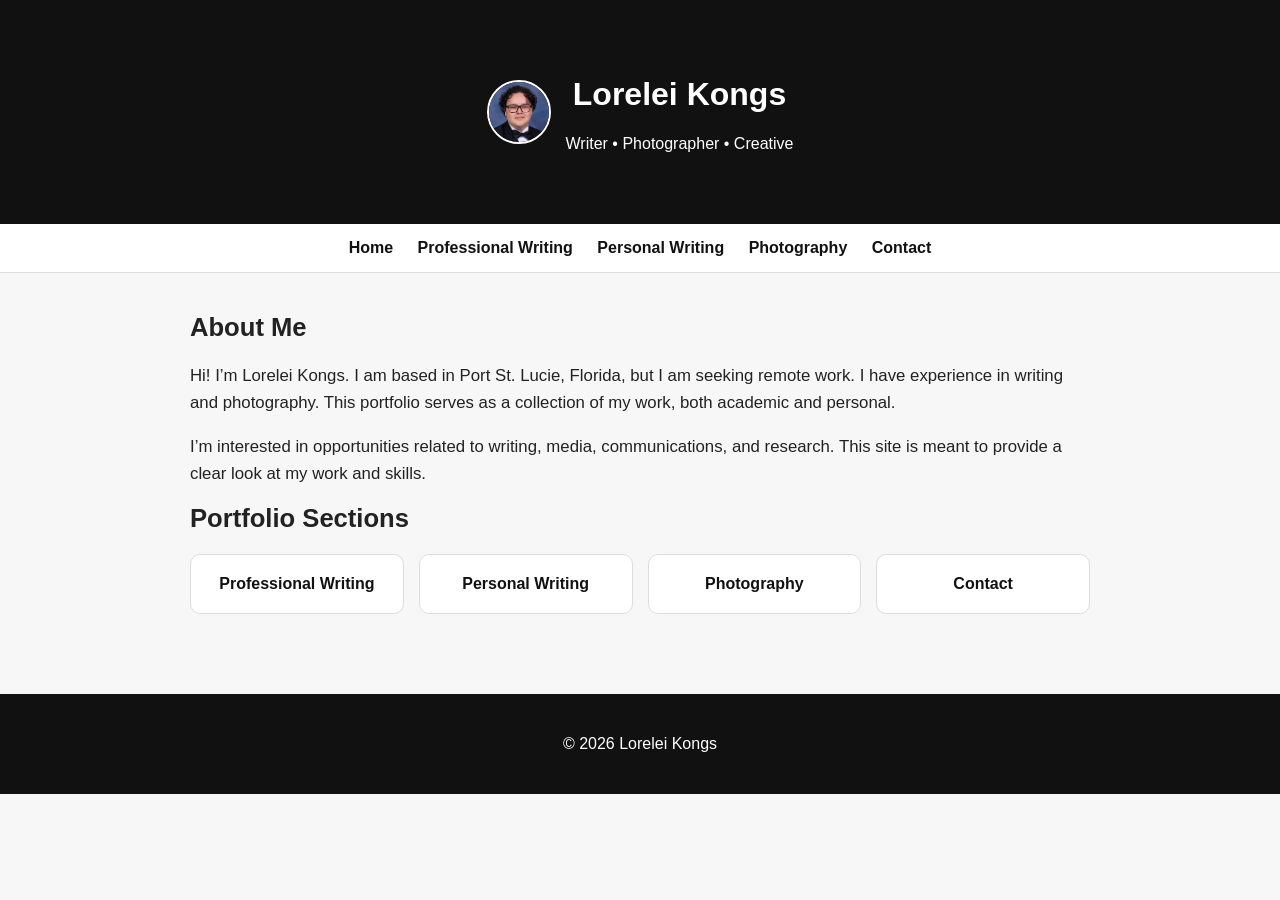
<file: index.html>
<!DOCTYPE html>
<html lang="en">
<head>
  <meta charset="UTF-8" />
  <meta name="viewport" content="width=device-width, initial-scale=1.0" />
  <title>Lorelei Kongs | Portfolio</title>
  <link rel="stylesheet" href="style.css" />
  <link rel="icon" type="image/png" href="favicon.png">
</head>
<body>

<header class="hero-header">
  <div class="header-content">
    <img src="IMG_3127.jpeg" class="header-pfp" alt="headshot">

    <div class="header-text">
      <h1>Lorelei Kongs</h1>
      <p class="subtitle">Writer • Photographer • Creative</p>
    </div>
  </div>
</header>

  <nav>
    <a href="index.html">Home</a>
    <a href="writing-professional.html">Professional Writing</a>
    <a href="writing-personal.html">Personal Writing</a>
    <a href="photography.html">Photography</a>
    <a href="contact.html">Contact</a>
  </nav>

  <main>
    <section class="about">
      <h2>About Me</h2>
      <p>
        Hi! I’m Lorelei Kongs. I am based in Port St. Lucie, Florida, but I am 
        seeking remote work. I have experience in writing and photography.
        This portfolio serves as a collection of my work, both academic and personal.
      </p>

		
      <p>
        I’m interested in opportunities related to writing, media, communications, and
        research. This site is meant to provide a clear look at my work and skills.
      </p>
    </section>

    <section class="links">
      <h2>Portfolio Sections</h2>
      <div class="grid">
        <a href="writing-professional.html" class="card">Professional Writing</a>
        <a href="writing-personal.html" class="card">Personal Writing</a>
        <a href="photography.html" class="card">Photography</a>
        <a href="contact.html" class="card">Contact</a>
      </div>
    </section>
  </main>

  <footer>
    <p>© 2026 Lorelei Kongs</p>
  </footer>

</body>
</html>
</file>
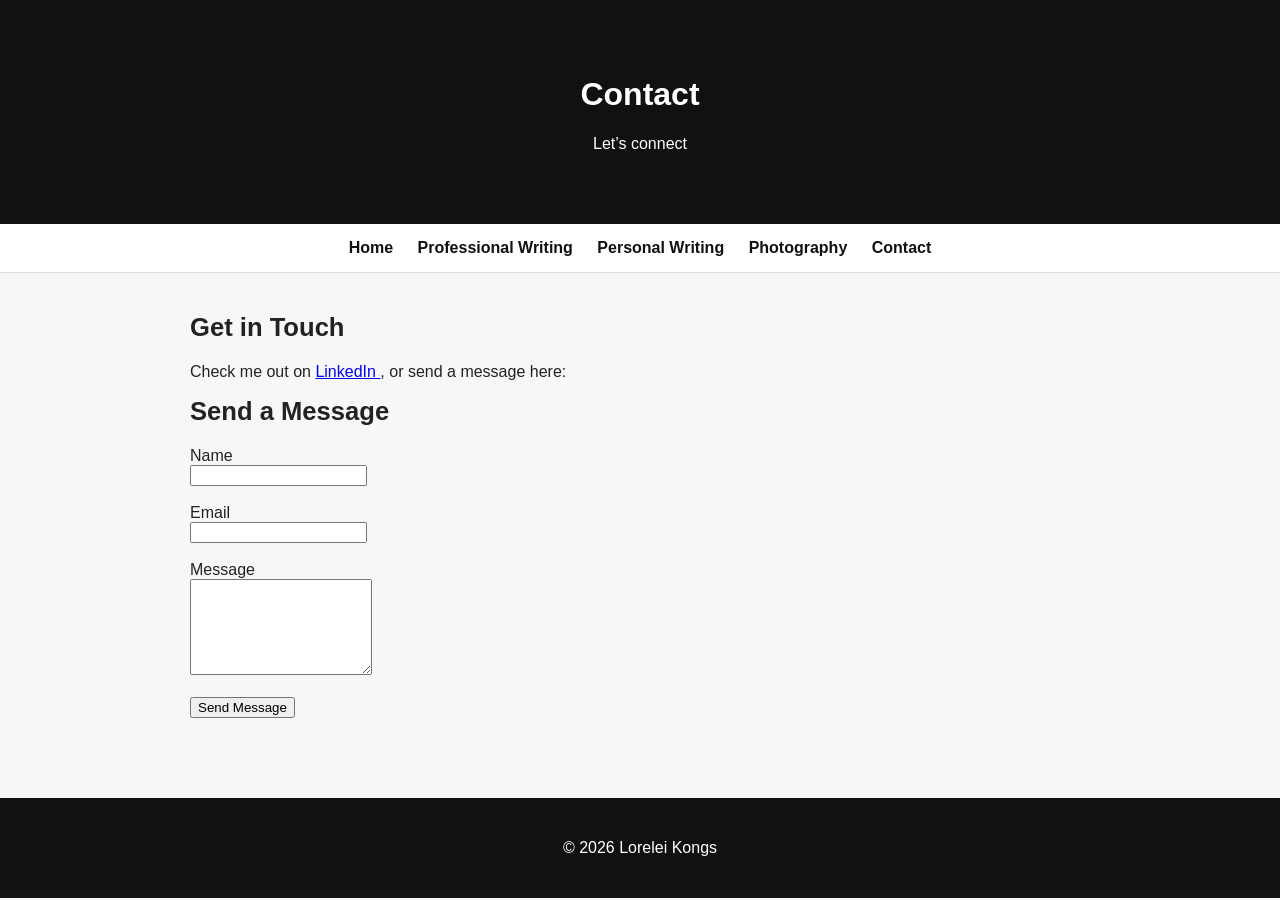
<file: contact.html>
<!DOCTYPE html>
<html lang="en">
<head>
  <meta charset="UTF-8" />
  <meta name="viewport" content="width=device-width, initial-scale=1.0" />
  <title>Contact | Lorelei Kongs</title>
  <link rel="stylesheet" href="style.css" />
  <link rel="icon" type="image/png" href="favicon.png">
</head>
<body>

  <header>
    <h1>Contact</h1>
    <p class="subtitle">Let’s connect</p>
  </header>

  <nav>
    <a href="index.html">Home</a>
    <a href="writing-professional.html">Professional Writing</a>
    <a href="writing-personal.html">Personal Writing</a>
    <a href="photography.html">Photography</a>
    <a href="contact.html">Contact</a>
  </nav>

  <main>

    <section>
      <h2>Get in Touch</h2>

      <p>
        Check me out on 
        <a href="https://www.linkedin.com/in/lorelei-k-1b7754311" target="_blank">
          LinkedIn
        </a>
        , or send a message here:
      </p>
    </section>

    <section>
      <h2>Send a Message</h2>

      <form action="https://formspree.io/f/xdabgajr" method="POST">

        <label for="name">Name</label><br>
        <input type="text" id="name" name="name" required><br><br>

        <label for="email">Email</label><br>
        <input type="email" id="email" name="email" required><br><br>

        <label for="message">Message</label><br>
        <textarea id="message" name="message" rows="6" required></textarea><br><br>

        <button type="submit">Send Message</button>

      </form>

    </section>

  </main>

  <footer>
    <p>© 2026 Lorelei Kongs</p>
  </footer>

</body>
</html>
</file>
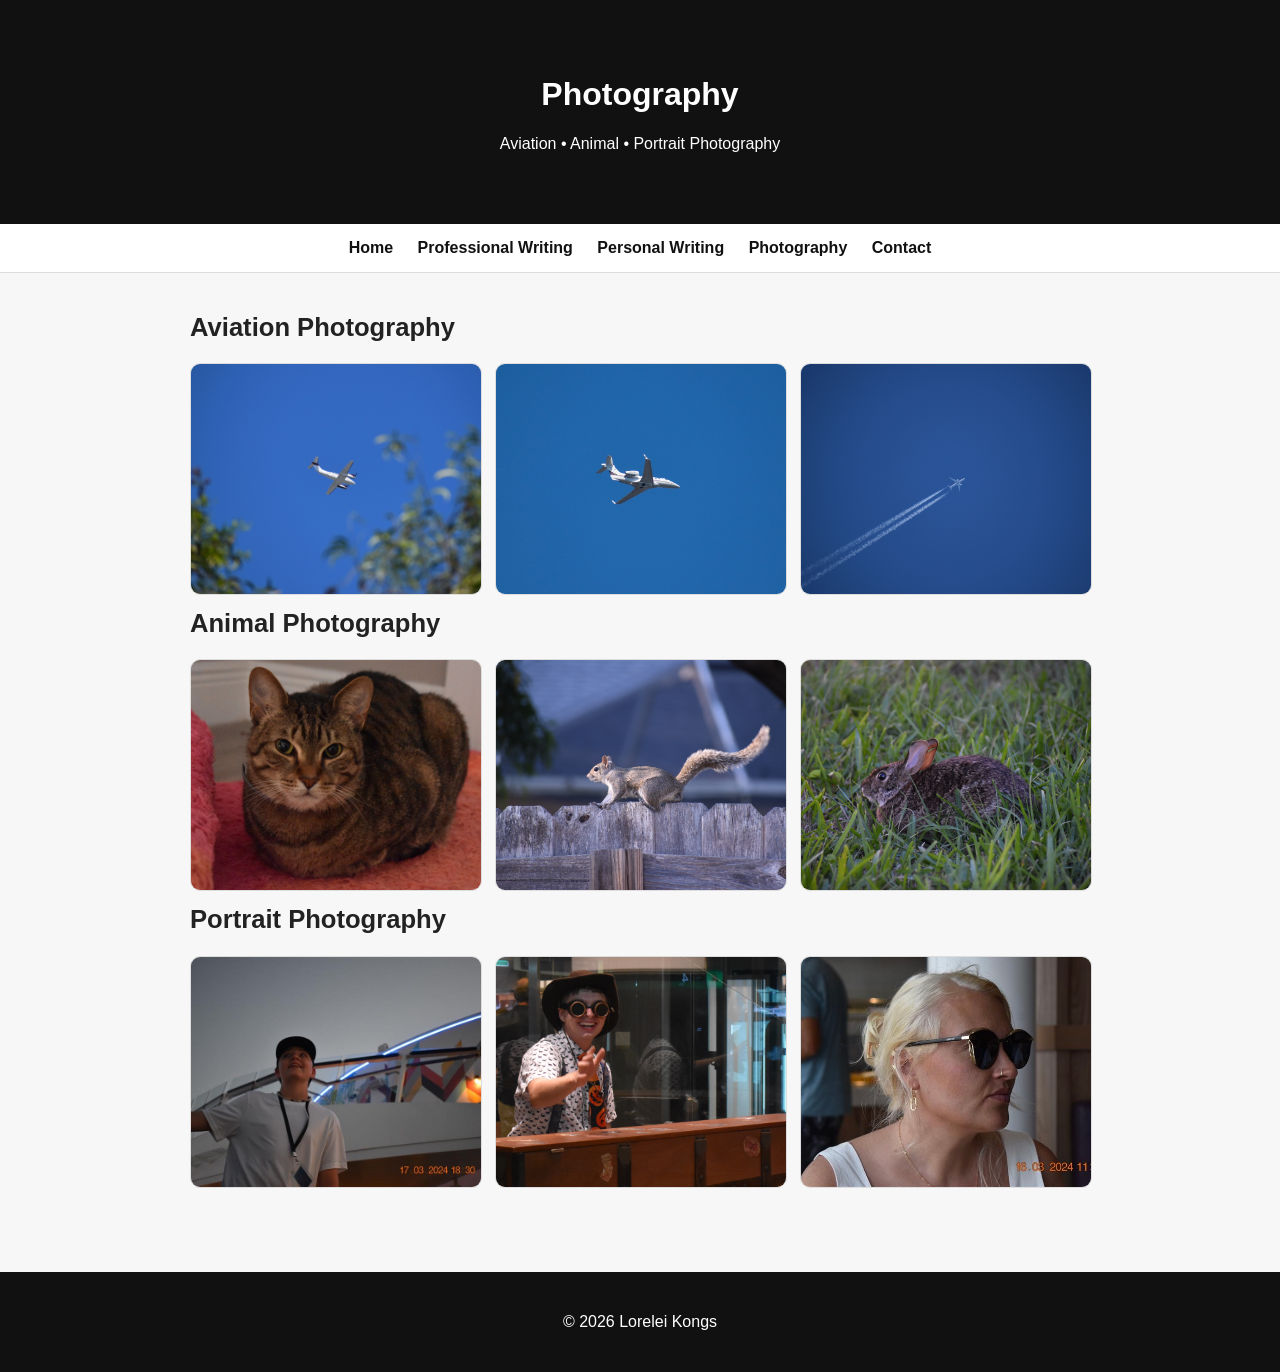
<file: photography.html>
<!DOCTYPE html>
<html lang="en">
<head>
  <meta charset="UTF-8" />
  <meta name="viewport" content="width=device-width, initial-scale=1.0" />
  <title>Photography | Lorelei Kongs</title>
  <link rel="stylesheet" href="style.css" />
  <link rel="icon" type="image/png" href="favicon.png">
</head>
<body>

  <header>
    <h1>Photography</h1>
    <p class="subtitle">Aviation • Animal • Portrait Photography</p>
  </header>

  <nav>
    <a href="index.html">Home</a>
    <a href="writing-professional.html">Professional Writing</a>
    <a href="writing-personal.html">Personal Writing</a>
    <a href="photography.html">Photography</a>
    <a href="contact.html">Contact</a>
  </nav>

  <main>

    <!-- AVIATION -->
    <section>
      <h2>Aviation Photography</h2>
      <div class="photo-grid">

        <a href="Aircraft1.jpg" target="_blank">
          <img src="Aircraft1.jpg" alt="Aircraft 1">
        </a>

        <a href="Aircraft2.jpg" target="_blank">
          <img src="Aircraft2.jpg" alt="Aircraft 2">
        </a>

        <a href="Aircraft3.JPG" target="_blank">
          <img src="Aircraft3.JPG" alt="Aircraft 3">
        </a>

      </div>
    </section>

    <!-- ANIMAL -->
    <section>
      <h2>Animal Photography</h2>
      <div class="photo-grid">

        <a href="Animal1.JPG" target="_blank">
          <img src="Animal1.JPG" alt="Animal 1">
        </a>

        <a href="Animal2.JPG" target="_blank">
          <img src="Animal2.JPG" alt="Animal 2">
        </a>

        <a href="Animal3.JPG" target="_blank">
          <img src="Animal3.JPG" alt="Animal 3">
        </a>

      </div>
    </section>

    <!-- PORTRAITS -->
    <section>
      <h2>Portrait Photography</h2>
      <div class="photo-grid">

        <a href="Portrait1.JPG" target="_blank">
          <img src="Portrait1.JPG" alt="Portrait 1">
        </a>

        <a href="Portrait2.JPG" target="_blank">
          <img src="Portrait2.JPG" alt="Portrait 2">
        </a>

        <a href="IMG_5535.jpeg" target="_blank">
          <img src="IMG_5535.jpeg" alt="Portrait 3">
        </a>

      </div>
    </section>

  </main>

  <footer>
    <p>© 2026 Lorelei Kongs</p>
  </footer>

</body>
</html>
</file>
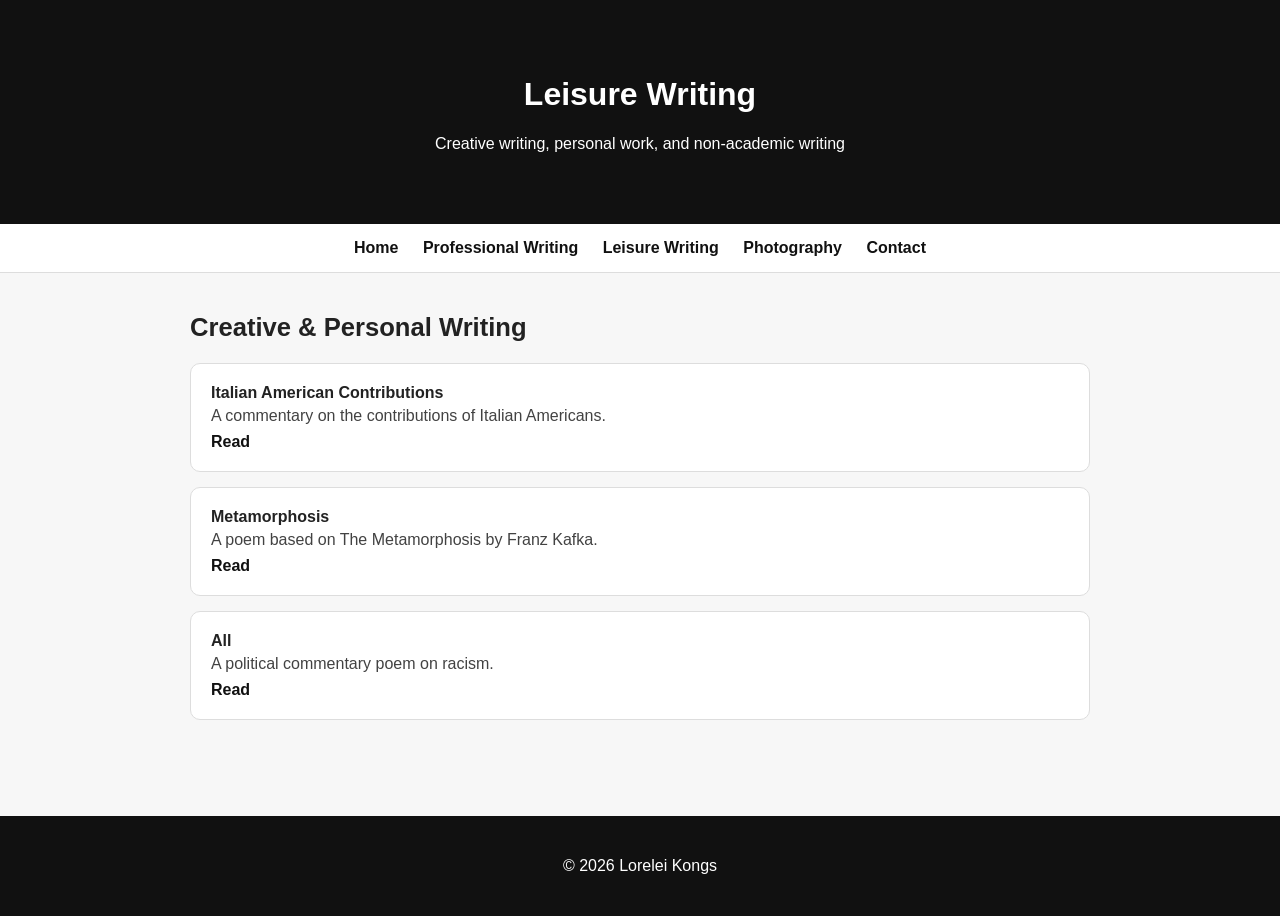
<file: writing-leisure.html>
<!DOCTYPE html>
<html lang="en">
<head>
  <meta charset="UTF-8" />
  <meta name="viewport" content="width=device-width, initial-scale=1.0" />
  <title>Leisure Writing | Lorelei Kongs</title>
  <link rel="stylesheet" href="style.css" />
</head>
<body>

  <header>
    <h1>Leisure Writing</h1>
    <p class="subtitle">Creative writing, personal work, and non-academic writing</p>
  </header>

  <nav>
    <a href="index.html">Home</a>
    <a href="writing-professional.html">Professional Writing</a>
    <a href="writing-leisure.html">Leisure Writing</a>
    <a href="photography.html">Photography</a>
    <a href="contact.html">Contact</a>
  </nav>

  <main>
    <section>
      <h2>Creative & Personal Writing</h2>
      <ul class="work-list">
        <li>
          <strong>Italian American Contributions</strong><br>
          <span class="desc">A commentary on the contributions of Italian Americans.</span><br>
          <a href="ItalianAmericanEssay.pdf" target="_blank">Read</a>
        </li>

        <li>
          <strong>Metamorphosis</strong><br>
          <span class="desc">A poem based on The Metamorphosis by Franz Kafka.</span><br>
          <a href="MetamorphosisPoem.pdf" target="_blank">Read</a>
        </li>

        <li>
          <strong>All</strong><br>
          <span class="desc">A political commentary poem on racism.</span><br>
          <a href="AllPoem.pdf" target="_blank">Read</a>
        </li>
      </ul>
    </section>
  </main>

  <footer>
    <p>© 2026 Lorelei Kongs</p>
  </footer>

</body>
</html>
</file>
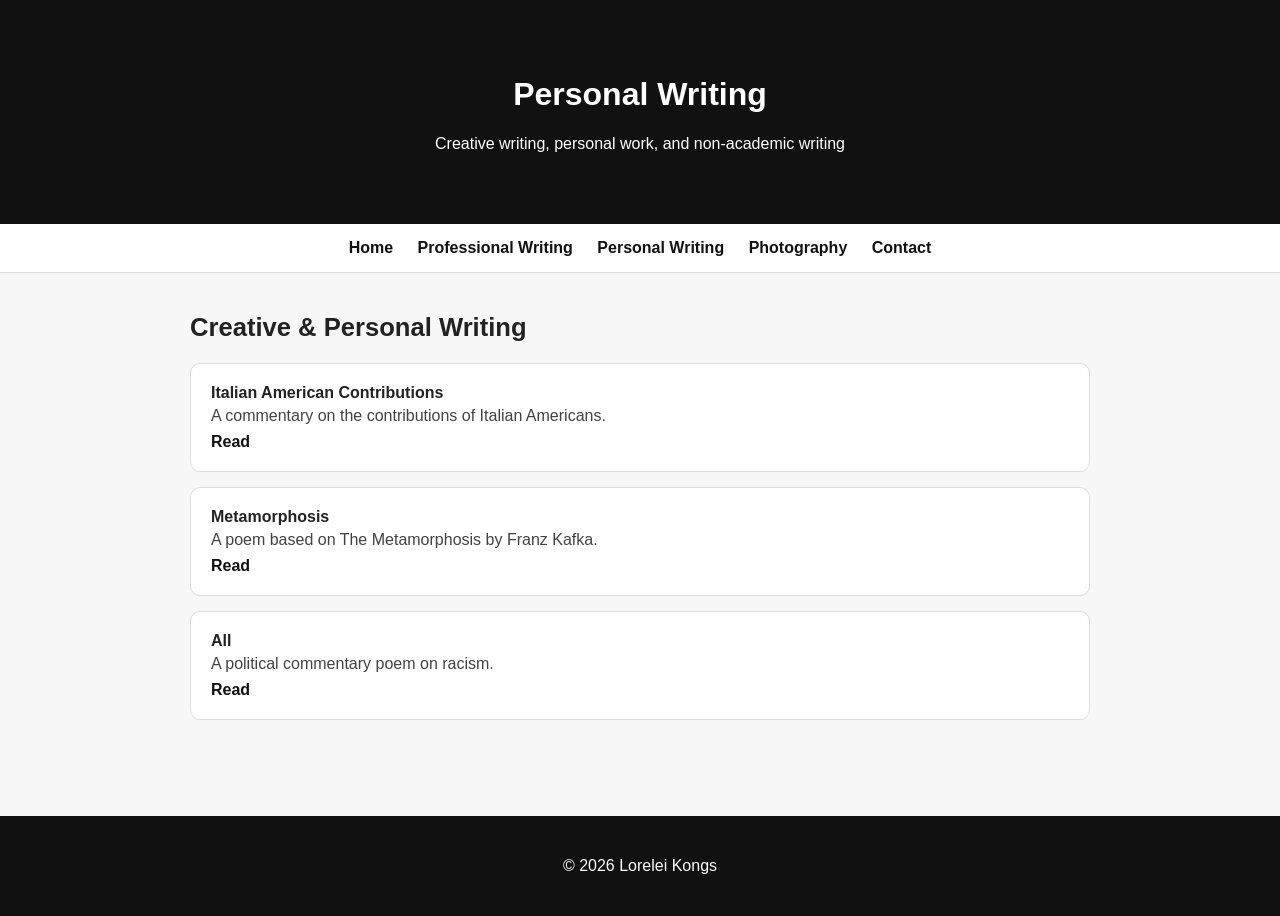
<file: writing-personal.html>
<!DOCTYPE html>
<html lang="en">
<head>
  <meta charset="UTF-8" />
  <meta name="viewport" content="width=device-width, initial-scale=1.0" />
  <title>Personal Writing | Lorelei Kongs</title>
  <link rel="stylesheet" href="style.css" />
  <link rel="icon" type="image/png" href="favicon.png">
</head>
<body>

  <header>
    <h1>Personal Writing</h1>
    <p class="subtitle">Creative writing, personal work, and non-academic writing</p>
  </header>

  <nav>
    <a href="index.html">Home</a>
    <a href="writing-professional.html">Professional Writing</a>
    <a href="writing-personal.html">Personal Writing</a>
    <a href="photography.html">Photography</a>
    <a href="contact.html">Contact</a>
  </nav>

  <main>
    <section>
      <h2>Creative & Personal Writing</h2>
      <ul class="work-list">
        <li>
          <strong>Italian American Contributions</strong><br>
          <span class="desc">A commentary on the contributions of Italian Americans.</span><br>
          <a href="ItalianAmericanEssay.pdf" target="_blank">Read</a>
        </li>

        <li>
          <strong>Metamorphosis</strong><br>
          <span class="desc">A poem based on The Metamorphosis by Franz Kafka.</span><br>
          <a href="MetamorphosisPoem.pdf" target="_blank">Read</a>
        </li>

        <li>
          <strong>All</strong><br>
          <span class="desc">A political commentary poem on racism.</span><br>
          <a href="AllPoem.pdf" target="_blank">Read</a>
        </li>
      </ul>
    </section>
  </main>

  <footer>
    <p>© 2026 Lorelei Kongs</p>
  </footer>

</body>
</html>
</file>
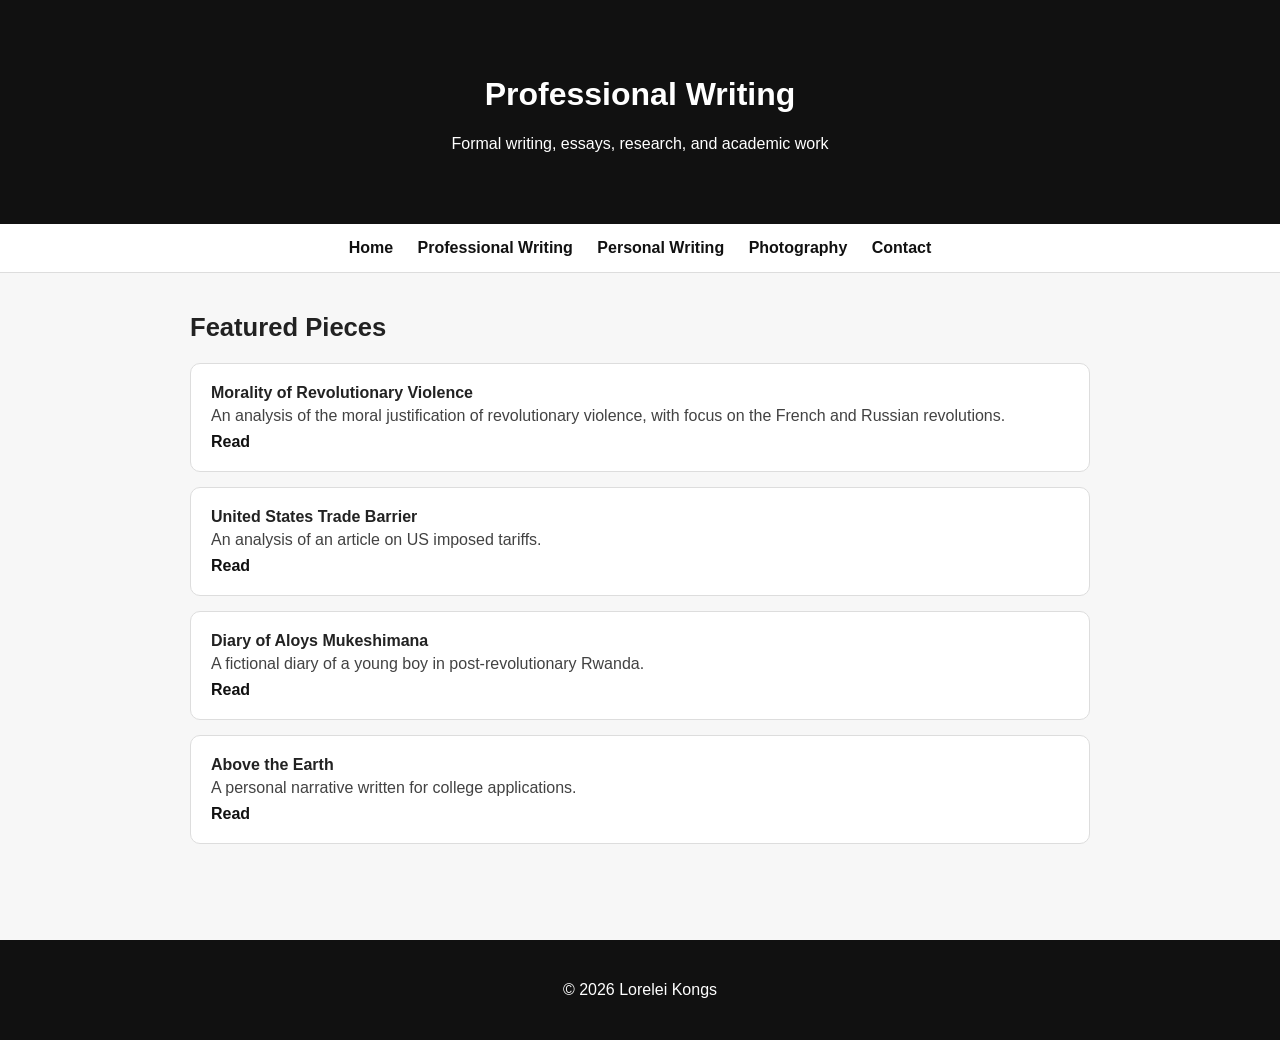
<file: writing-professional.html>
<!DOCTYPE html>
<html lang="en">
<head>
  <meta charset="UTF-8" />
  <meta name="viewport" content="width=device-width, initial-scale=1.0" />
  <title>Professional Writing | Lorelei Kongs</title>
  <link rel="stylesheet" href="style.css" />
  <link rel="icon" type="image/png" href="favicon.png">
</head>
<body>

  <header>
    <h1>Professional Writing</h1>
    <p class="subtitle">Formal writing, essays, research, and academic work</p>
  </header>

  <nav>
    <a href="index.html">Home</a>
    <a href="writing-professional.html">Professional Writing</a>
    <a href="writing-personal.html">Personal Writing</a>
    <a href="photography.html">Photography</a>
    <a href="contact.html">Contact</a>
  </nav>

  <main>
    <section>
      <h2>Featured Pieces</h2>
      <ul class="work-list">
        <li>
          <strong>Morality of Revolutionary Violence</strong><br>
          <span class="desc">An analysis of the moral justification of revolutionary violence, with focus on the French and Russian revolutions.</span><br>
          <a href="MoralityofRevolutionaryViolence.pdf" target="_blank">Read</a>
        </li>

        <li>
          <strong>United States Trade Barrier</strong><br>
          <span class="desc">An analysis of an article on US imposed tariffs.</span><br>
          <a href="USTradeBarrier.pdf" target="_blank">Read</a>
        </li>

        <li>
          <strong>Diary of Aloys Mukeshimana</strong><br>
          <span class="desc">A fictional diary of a young boy in post-revolutionary Rwanda.</span><br>
          <a href="DiaryOfAloysMukeshimana.pdf" target="_blank">Read</a>
        </li>

          <li>
          <strong>Above the Earth</strong><br>
          <span class="desc">A personal narrative written for college applications.</span><br>
          <a href="AboveTheEarth.pdf" target="_blank">Read</a>
        </li>
      </ul>
    </section>
  </main>

  <footer>
    <p>© 2026 Lorelei Kongs</p>
  </footer>

</body>
</html>
</file>
<file: style.css>
body {
  font-family: Arial, sans-serif;
  margin: 0;
  padding: 0;
  background: #f7f7f7;
  color: #222;
}

/* Base header style for ALL pages */
header {
  background: #111;
  color: white;
  padding: 55px 20px;
  text-align: center;
}

/* Homepage-specific layout (keeps your headshot + text side-by-side) */
.hero-header .header-content {
  display: flex;
  justify-content: center;
  align-items: center;
  gap: 15px;
}



/* ===== NAV ===== */
nav {
  background: white;
  padding: 15px;
  text-align: center;
  border-bottom: 1px solid #ddd;

  white-space: nowrap;
  overflow-x: auto;
}

nav a {
  text-decoration: none;
  color: #111;
  margin: 0 10px;
  font-weight: bold;
}

nav a:hover {
  text-decoration: underline;
}

/* mobile nav scroll */
@media (max-width: 600px) {
  nav {
    display: flex;
    gap: 12px;
    justify-content: flex-start;
    padding: 10px;
  }

  nav a {
    flex-shrink: 0;
  }
}

/* ===== MAIN ===== */
main {
  max-width: 900px;
  margin: auto;
  padding: 30px 20px;
}

h2 {
  margin-top: 10px;
  font-size: 1.6rem;
}

/* ===== ABOUT TEXT ===== */
.about p {
  line-height: 1.6;
  font-size: 1.05rem;
}

/* ===== HOME GRID ===== */
.grid {
  display: grid;
  grid-template-columns: repeat(4, 1fr);
  gap: 15px;
}

@media (max-width: 900px) {
  .grid {
    grid-template-columns: repeat(2, 1fr);
  }
}

@media (max-width: 500px) {
  .grid {
    grid-template-columns: 1fr;
  }
}

/* ===== CARDS ===== */
.card {
  background: white;
  padding: 20px;
  text-decoration: none;
  color: #111;
  font-weight: bold;
  border-radius: 10px;
  border: 1px solid #ddd;
  transition: 0.2s;
  text-align: center;
}

.card:hover {
  transform: translateY(-3px);
  border-color: #111;
}

/* ===== WRITING LIST ===== */
.work-list {
  list-style: none;
  padding: 0;
  margin-top: 20px;
}

.work-list li {
  background: white;
  padding: 20px;
  margin-bottom: 15px;
  border-radius: 10px;
  border: 1px solid #ddd;
}

.work-list a {
  display: inline-block;
  margin-top: 8px;
  color: #111;
  font-weight: bold;
  text-decoration: none;
}

.work-list a:hover {
  text-decoration: underline;
}

.desc {
  display: inline-block;
  margin-top: 5px;
  opacity: 0.85;
}

.note {
  margin-top: 25px;
  font-size: 0.95rem;
  opacity: 0.75;
}

/* ===== PHOTO GRID ===== */
.photo-grid {
  display: grid;
  grid-template-columns: repeat(auto-fit, minmax(220px, 1fr));
  gap: 15px;
  margin-top: 15px;
}

.photo-grid img {
  width: 100%;
  height: 230px;
  object-fit: cover;
  border-radius: 10px;
  border: 1px solid #ddd;
  transition: 0.2s;
}

.photo-grid img:hover {
  transform: scale(1.03);
  border-color: #111;
}

/* ===== FOOTER ===== */
footer {
  text-align: center;
  padding: 25px;
  background: #111;
  color: white;
  margin-top: 50px;
}



.header-pfp {
  width: 60px !important;
  height: 60px !important;
  object-fit: cover;
  border-radius: 50%;
  border: 2px solid white;
  flex-shrink: 0 !important;
}

.header-pfp {
  width: 60px !important;
  height: 60px !important;
  object-fit: cover !important;
  border-radius: 50% !important;
  border: 2px solid white;
  display: block;
}
</file>
